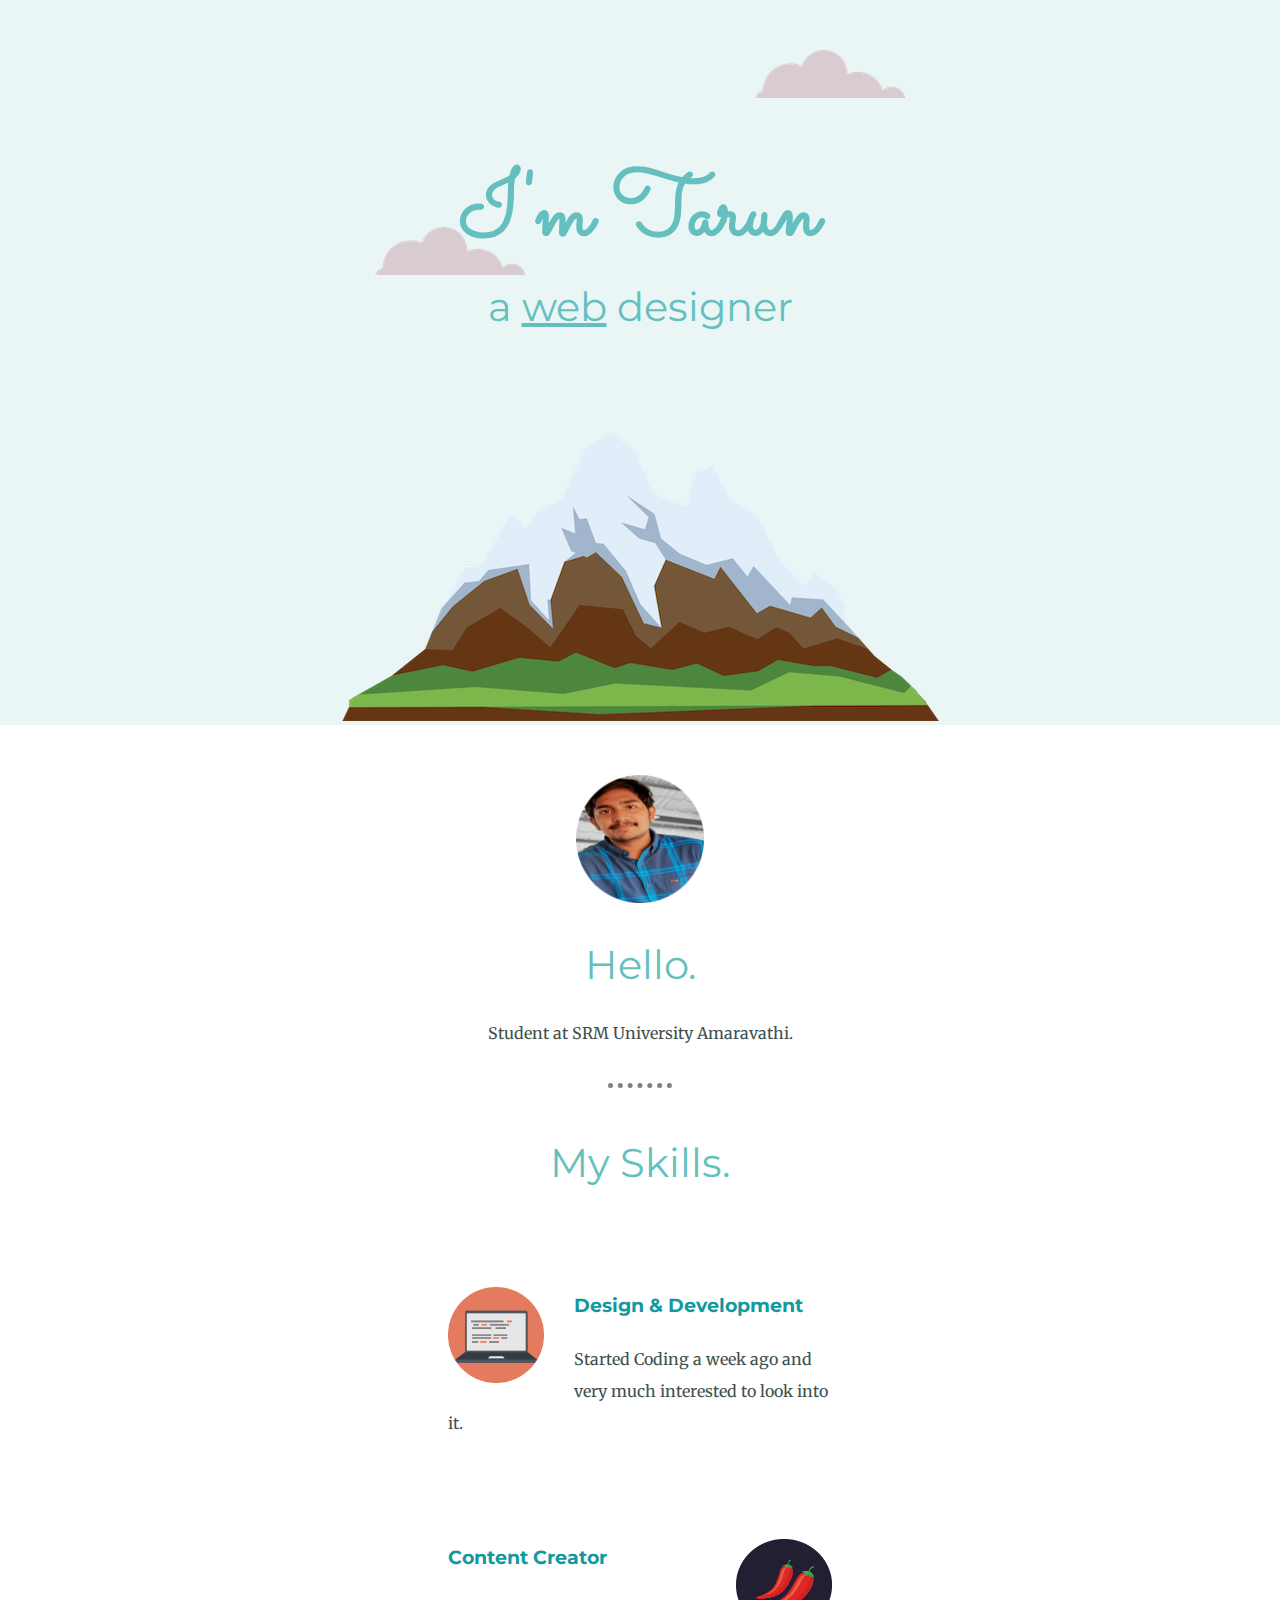
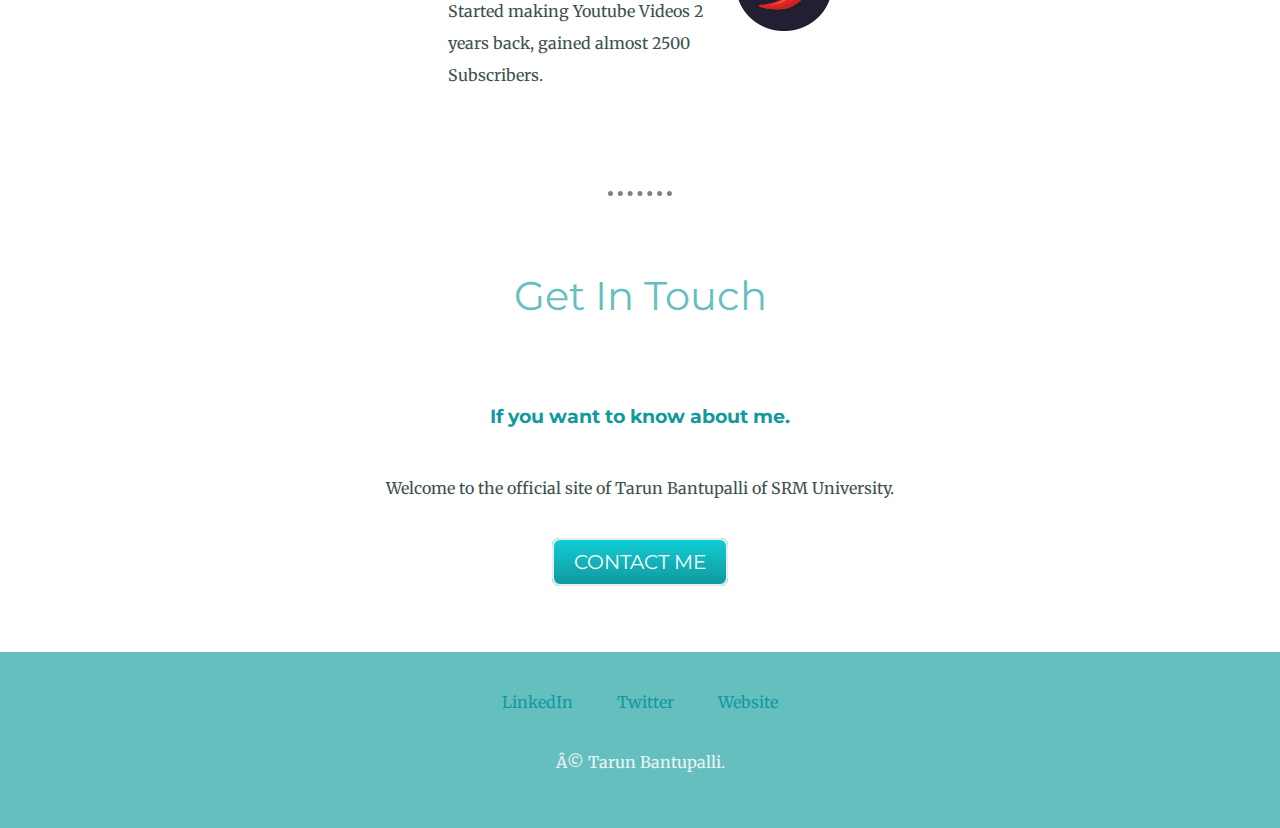
<file: index.html>
<!DOCTYPE html>
<html lang="en">
<head>
    <meta charset="UTF=8";>
    <title> Tarun Bantupalli</title>
    <link rel="stylesheet" href="css/styles.css">
    <link rel="icon" href="favicon.ico">
    <link rel="preconnect" href="https://fonts.googleapis.com">
<link rel="preconnect" href="https://fonts.gstatic.com" crossorigin>
<link href="https://fonts.googleapis.com/css2?family=Merriweather&family=Montserrat&family=Sacramento&display=swap" rel="stylesheet">
</head>
<body>
    <div class="TopContainer">
        <img class="c1"src="images/cloud.png" alt="cloud-img">
        <h1>I'm Tarun</h1>
        <h2 class="des"> a <span class="web">web</span> designer</h2>
        <img class="c2" src="images/cloud.png" alt="cloud-img">
        <img src="images/mountain.png" alt="mountain-img">
    </div>
        <div class="middle-container">
            <div class="profile">
              <img class="pro" src="images/PRO1.png" alt="">
              <h2>Hello.</h2>
              <p>Student at SRM University Amaravathi.</p>
            </div>
            <hr>
            <div class="skills">
              <h2>My Skills.</h2>
              <div class="skill-row">
                <img class="comp" src="images/comp.png" alt="computer-image">
                <h3>Design & Development</h3>
                <p class="DD">Started Coding a week ago and very much interested to look into it.</p>
              </div>
              <div class="skill-row">
                <img class="chillies" src="images/chillies.png" alt="chillies-png">
                <h3>Content Creator</h3>
                <p class="CC">Started making Youtube Videos 2 years back, gained almost 2500 Subscribers.</p>
              </div>
            </div>
            <hr>
            <div class="contact-me">
              <h2>Get In Touch</h2>
              <h3>If you want to know about me.</h3>
              <p class="info">Welcome to the official site of Tarun Bantupalli of SRM University.</p>
              <a class="btn" href="mailto:tarunbantupalli1947@gmail.com">CONTACT ME</a>
            </div>
          </div>
          
          
          <div class="bottom-container">
            <a class="footer-link" href="https://www.linkedin.com/in/tarun-bantupalli-73985b232/">LinkedIn</a>
            <a class="footer-link" href="https://twitter.com/mr__btk/">Twitter</a>
            <a class="footer-link" href="https://mrbtk1802.github.io/cv1/">Website</a>
            <p class="cpr">© Tarun Bantupalli.</p>
          </div>
          
    

</body>
</html>
</file>
<file: css/styles.css>
body{
    color: #40514e;
    margin: 0;
    text-align: center;
    font-family: 'Merriweather', serif;
    
}

h1{
    font-size: 5.625rem;
    margin: 50px auto 0px auto;
    font-family: 'Sacramento', cursive;
    color: #66BFBF;
    
}

.des{
    font-family: 'Montserrat', sans-serif;
    font-size: 2.5rem;
    margin-top: 0px;
    color: #66BFBF;

}
h2{
    
    font-family: 'Montserrat', sans-serif;
    font-size: 2.5rem;
    font-weight: normal;
    color: #66BFBF;

}



h3{
    font-family: 'Montserrat', sans-serif;
    color: #11999e;

}

hr{
    border-style: none;
    border-top-style: dotted;
    border-color: grey;
    border-width: 5px;
    width: 5%;
}

.pro{
    width: 10%;
    margin-top: 30px;
}



.c1{
    position: absolute;
    right: 375px;
    top: 50px;
}

.c2{
    position: absolute;
    left: 375px;
    bottom: 450px;
}


.TopContainer{
    background-color: #EAF6F6;
    position: relative;
    padding: 100px 100px 0px 100px;

}

.MiddleContainer{
   
}
.bottom-container{
    background-color: #66BFBF;
    margin: 20px auto 0px auto;
    padding: 40px;
}

.footer-link{
    color: #11999e;
    padding: 20px;
    text-decoration: none;
}

.footer-link:hover{
    color: #EAF6F6;
}

.web{
    text-decoration: underline;
}

.skills{
    margin: 50px auto 50px auto;
    width: 50%;
    
}

.skill-row{
    margin: 100px auto 100px auto;
    width: 60%;
    text-align: left;
    line-height: 2;
}

.comp{
    width: 25%;
    float: left;
    margin-right: 30px;
}

.chillies{
    width: 25%;
    float: right;
    margin-left: 30px;
}



.btn {
    background: #11cdd4;
    background-image: -webkit-linear-gradient(top, #11cdd4, #11999e);
    background-image: -moz-linear-gradient(top, #11cdd4, #11999e);
    background-image: -ms-linear-gradient(top, #11cdd4, #11999e);
    background-image: -o-linear-gradient(top, #11cdd4, #11999e);
    background-image: linear-gradient(to bottom, #11cdd4, #11999e);
    -webkit-border-radius: 8;
    -moz-border-radius: 8;
    border-radius: 8px;
    font-family: 'Montserrat', sans-serif;
    color: #ffffff;
    font-size: 20px;
    padding: 10px 20px 10px 20px;
    border: solid #e8edf0 2px;
    text-decoration: none;
  }
  
  .btn:hover {
    background: #30e3cb;
    background-image: -webkit-linear-gradient(top, #30e3cb, #2bc4ad);
    background-image: -moz-linear-gradient(top, #30e3cb, #2bc4ad);
    background-image: -ms-linear-gradient(top, #30e3cb, #2bc4ad);
    background-image: -o-linear-gradient(top, #30e3cb, #2bc4ad);
    background-image: linear-gradient(to bottom, #30e3cb, #2bc4ad);
    text-decoration: none;
  }

  .cpr{
    color: #EAF6F6;
    margin-top: 40px;
  }

  .contact-me{
    margin: 40px auto 60px;
    line-height: 3;
  }

  .info{
    margin-bottom: 20px;
  }

  .profile{
    margin: 20px auto 40px auto;
  }
</file>
